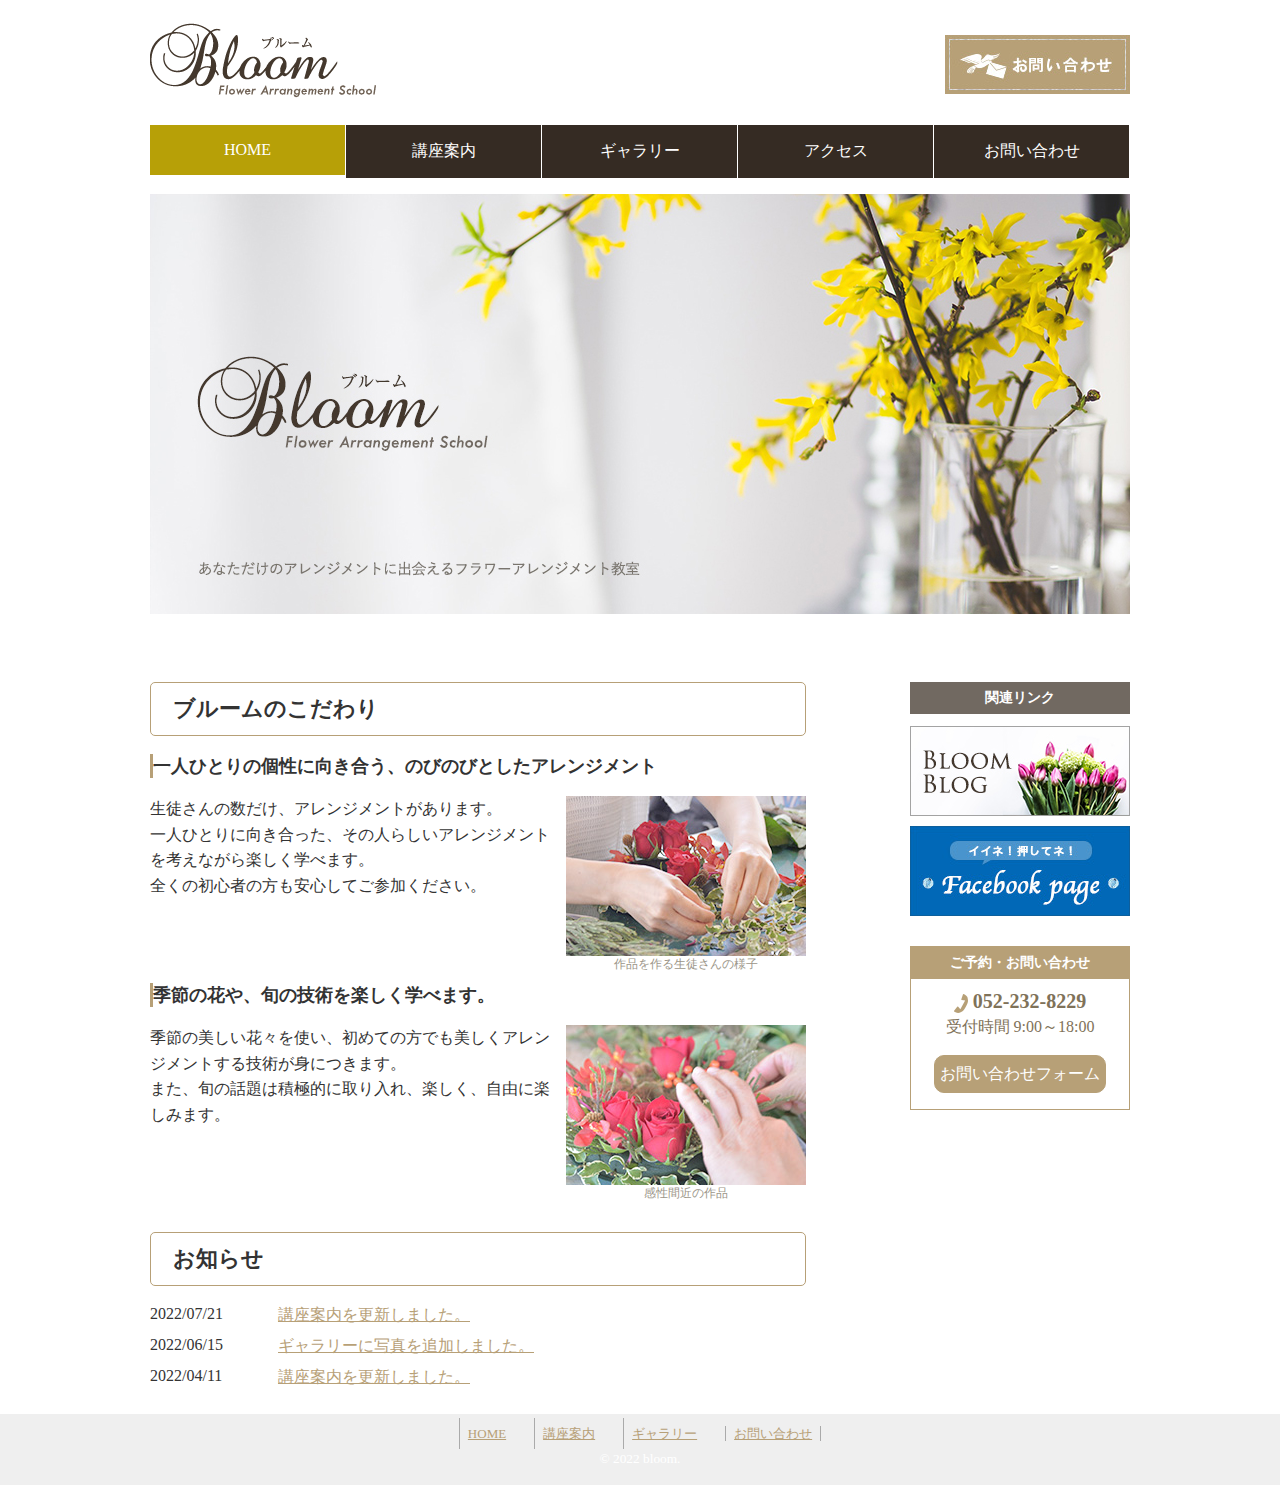
<file: website.html/index.html>
<!DOCTYPE html>
<html lang="ja">
<head>
    <meta charset="UTF-8">
    <meta http-equiv="X-UA-Compatible" content="IE=edge">
    <meta name="viewport" content="width=device-width, initial-scale=1.0">
    <title>フラワーアレンジメント教室 Bloom</title>
    <link rel="stylesheet" href="css/style.css">
</head>
<body>

    <!-- ヘッダー -->
    <header>
        <h1><a href="index.html"><img src="images/logo.png" alt="フラワーアレンジメント教室ブルーム"></h1></a>
        <div id="header_contact"><a href="contact.html"><img src="images/btn_contact.jpg" alt="お問い合わせ"></a></div>
        <nav id="global_navi">
            <ul>
                <li class="current"><a href="index.html">HOME</a></li>
                <li><a href="course.html">講座案内</a></li>
                <li><a href="gallery.html">ギャラリー</a></li>
                <li><a href="access.html">アクセス</a></li>
                <li><a href="contact.html">お問い合わせ</a></li>
            </ul>
        </nav>
    </header>
    <!--/ヘッダー-->

    <!-- メインビジュアル -->
    <div id="main_visual">
        <p><img src="images/main_visual.jpg" alt="あなただけのアレンジメントに出会えるフラワーアレンジメント教室"></p>
    </div>
    <!-- メインビジュアル -->
    <!--wrapper-->
    <div id="wrapper">
        <!-- メイン -->
        <div id="main">
            <section id="point">
                <h2>ブルームのこだわり</h2>
                <section>
                    <h3>一人ひとりの個性に向き合う、のびのびとしたアレンジメント</h3>
                    <figure>
                        <img src="images/photo01.jpg" alt="こだわり1">
                        <figcaption>作品を作る生徒さんの様子</figcaption>
                    </figure>
                    <p>生徒さんの数だけ、アレンジメントがあります。<br>
                    一人ひとりに向き合った、その人らしいアレンジメントを考えながら楽しく学べます。<br>
                    全くの初心者の方も安心してご参加ください。</p>
                </section>
                <section>
                    <h3>季節の花や、旬の技術を楽しく学べます。</h3>
                    <figure>
                        <img src="images/photo02.jpg" alt="こだわり2">
                        <figcaption>感性間近の作品</figcaption>
                    </figure>
                    <p>季節の美しい花々を使い、初めての方でも美しくアレンジメントする技術が身につきます。<br>
                    また、旬の話題は積極的に取り入れ、楽しく、自由に楽しみます。</p>
                </section>
            </section>
            <section id="news">
                    <h2>お知らせ</h2>
                    <dl>
                        <dt>2022/07/21</dt>
                        <dd><a href="course.html">講座案内を更新しました。</a></dd>
                        <dt>2022/06/15</dt>
                        <dd><a href="gallery.html">ギャラリーに写真を追加しました。</a></dd>
                        <dt>2022/04/11</dt>
                        <dd><a href="course.html">講座案内を更新しました。</a></dd>
                    </dl>
            </section>
        </div>
        <!-- メイン -->

        <!-- サイド -->
        <aside id="sidebar">
            <section id="side_banner">
                <h2>関連リンク</h2>
                <ul>
                    <li><a href="#" target="_blank"><img src="images/banner01.jpg" alt="ブルームブログ"></a></li>
                    <li><a href="https://www.facebook.com/" target="_blank"><img src="images/banner02.jpg" alt="facebookページ"></a></li>
                </ul>
            </section>
            <section id="side_contact">
                <h2>ご予約・お問い合わせ</h2>
                <address><img src="images/mark_tel.png" alt="tel">052-232-8229</address>
                <p>受付時間 9:00～18:00</p>
                <p><a href="contact.html" class="contact_button">お問い合わせフォーム</a></p>
            </section>
        </aside>
        <!-- サイド -->
    </div>
    <!--wrapper-->

    <!-- フッダー -->
    <footer>
        <nav id="footer_nav">
            <ul>
                <li class="current"><a href="index.html">HOME</a></li>
                <li><a href="course.html">講座案内</a></li>
                <li><a href="gallery.html">ギャラリー</a></li>
                <li><a href="contact.html">お問い合わせ</a></li>
            </ul>
            <small>&copy; 2022 bloom.</small>
    </footer>
    <!-- フッダー -->


</body>
</html>
</file>
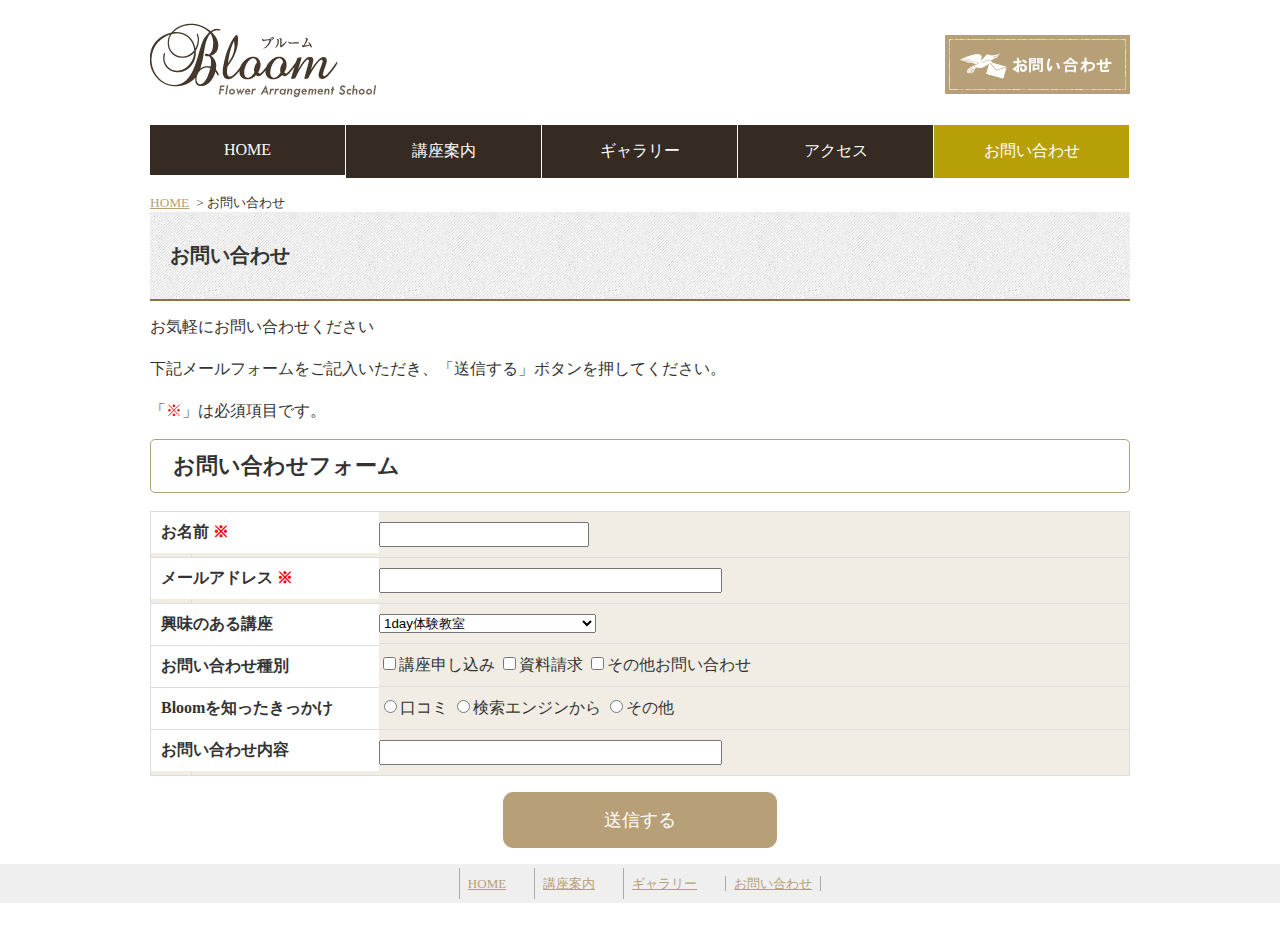
<file: website.html/contact.html>
<!DOCTYPE html>
<html lang="ja">
<head>
<meta charset="UTF-8">
<title>お問い合わせ｜フラワーアレンジメント教室 Bloom</title>
<link rel="stylesheet" href="css/style.css">
</head>
<body>

  <!--ヘッダー-->
  <header>
    <h1><a href="index.html"><img src="images/logo.png" alt="フラワーアレンジメント教室ブルーム" ></a></h1>
    <div id="header_contact"><a href="contact.html"><img src="images/btn_contact.jpg" alt="お問い合わせ"></a></div>
    <nav id="global_navi">
      <ul>
        <li><a href="index.html">HOME</a></li>
        <li><a href="course.html">講座案内</a></li>
        <li><a href="gallery.html">ギャラリー</a></li>
        <li><a href="access.html">アクセス</a></li>
        <li class="current"><a href="contact.html">お問い合わせ</a></li>
      </ul>
    </nav>
  </header>
  <!--/ヘッダー-->

  <!--wrapper-->
  <div id="wrapper">
    <!--メイン-->
    <div id="main">
      <!-- パンくずリスト -->
      <div id="breadcrumb">
        <ol>
          <li><a href="index.html">HOME</a></li>
          <li>お問い合わせ</li>
        </ol>
      </div>
      <!-- パンくずリスト -->
      <article>
        <h1>お問い合わせ</h1>
        <p class="lead">お気軽にお問い合わせください</p>
        <p>下記メールフォームをご記入いただき、「送信する」ボタンを押してください。</p>
        <p>「<span class="must">※</span>」は必須項目です。</p>
        <section>
          <h2>お問い合わせフォーム</h2>
          <form id="entry">
            <dl>
              <dt>お名前 <span class="must">※</span></dt>
              <dd><input type="text" name="name" id="name"></dd> 
              <dt>メールアドレス <span class="must">※</span></dt>
              <dd><input type="text" name="email" id="email"></dd> 
              <dt>興味のある講座</dt>
              <dd><select name="interest" id="interest">
                <option value="1day体験教室">1day体験教室</option>
                <option value="ブライダル・フラワーアート教室">ブライダル・フラワーアート教室</option>
                <option value="資格取得講座">資格取得講座</option>
              </select></dd>
              <dt>お問い合わせ種別</dt>
              <dd>
                <label><input type="checkbox" name="category" id="category" value="講座申し込み">講座申し込み</label>
                <label><input type="checkbox" name="category" id="category2" value="資料請求">資料請求</label>
                <label><input type="checkbox" name="category" id="category3" value="その他お問い合わせ">その他お問い合わせ</label></dd>
              <dt>Bloomを知ったきっかけ</dt>
              <dd>
                <label><input type="radio" name="questionnaire" id="questionnaire" value="口コミ">口コミ</label>
                <label><input type="radio" name="questionnaire" id="questionnaire2" value="検索エンジンから">検索エンジンから</label>
                <label><input type="radio" name="questionnaire" id="questionnaire3" value="その他">その他</label>
              </dd>
              <dt>お問い合わせ内容</dt>
              <dd><input type="text" name="inquiry" id="inquiry"></dd>
            </dl>
            <p id="submit_button_cover">
              <input type="submit" id="submit_button" value="送信する">
            </p>
          </form>
        </section>
      </article>
    </div>
    <!--/メイン-->
  </div>
  <!--/wrapper-->

  <!--フッター-->
  <footer>
    <div id="footer_nav">
      <ul>
        <li class="current"><a href="index.html">HOME</a></li>
        <li><a href="course.html">講座案内</a></li>
        <li><a href="gallery.html">ギャラリー</a></li>
        <li><a href="contact.html">お問い合わせ</a></li>
    </ul>
    </div>
    <small>&copy; 2015 Bloom.</small>
  </footer>
  <!--/フッター-->

</body>
</html>
</file>
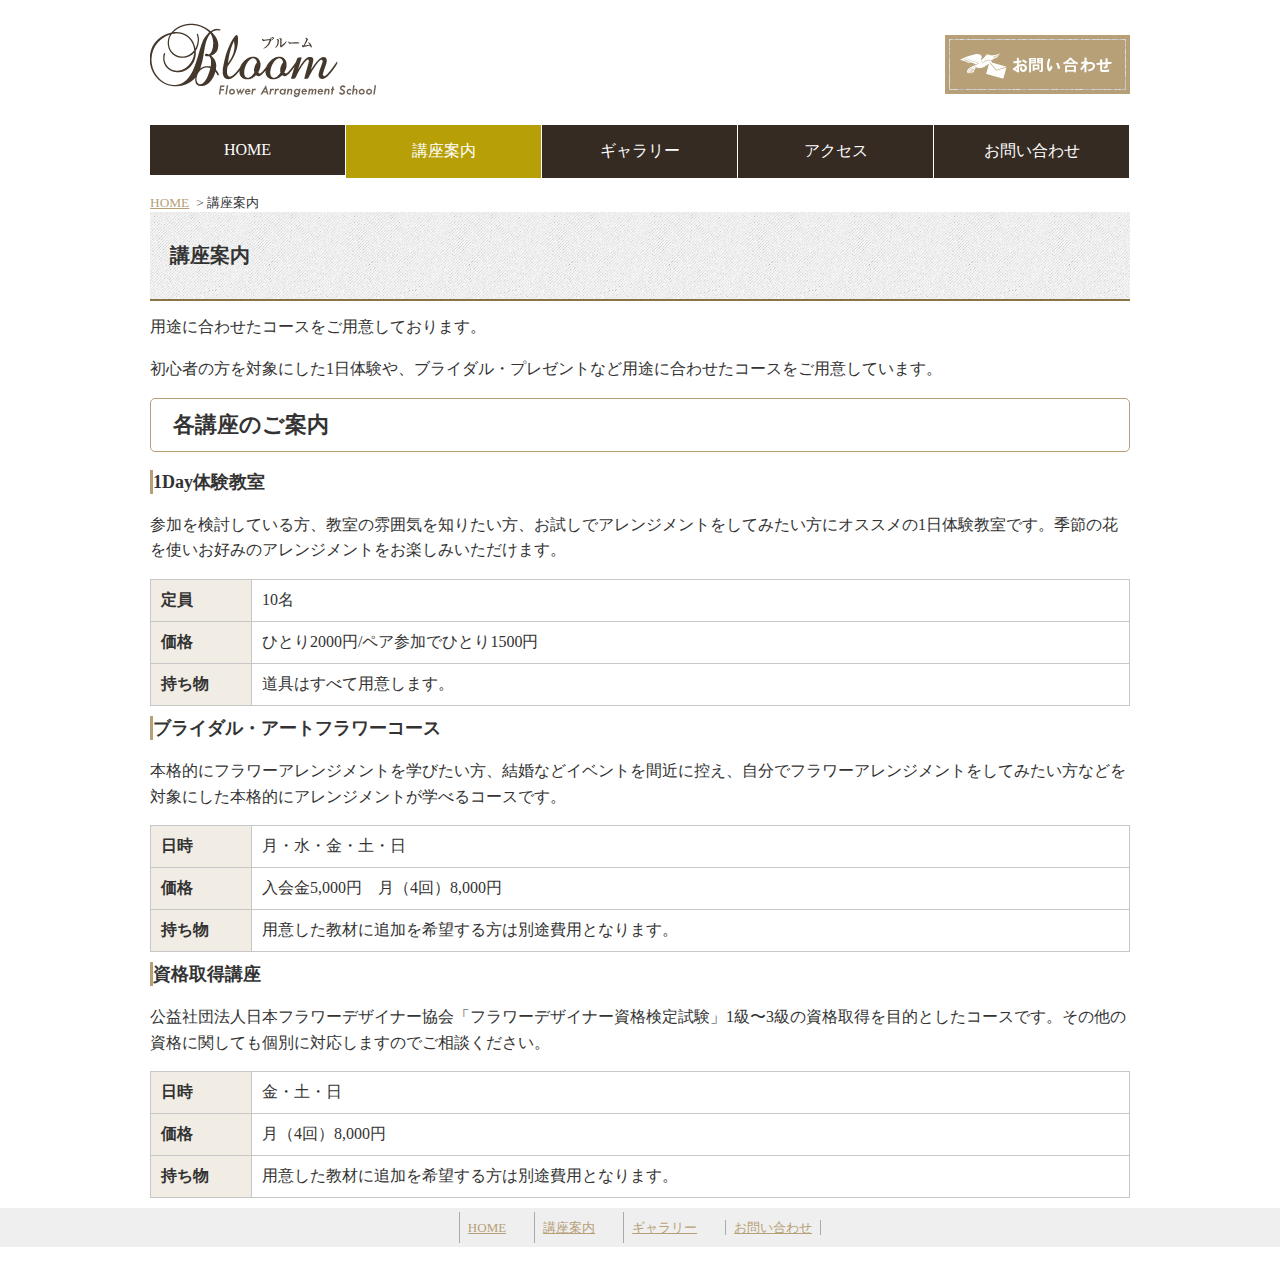
<file: website.html/course.html>
<!DOCTYPE html>
<html lang="ja">
<head>
<meta charset="UTF-8">
<title>講座案内｜フラワーアレンジメント教室 Bloom</title>
<link rel="stylesheet" href="css/style.css">
</head>
<body>

  <!--ヘッダー-->
  <header>
    <h1><a href="index.html"><img src="images/logo.png" alt="フラワーアレンジメント教室ブルーム" ></a></h1>
    <div id="header_contact"><a href="contact.html"><img src="images/btn_contact.jpg" alt="お問い合わせ"></a></div>
    <nav id="global_navi">
      <ul>
        <li><a href="index.html">HOME</a></li>
        <li class="current"><a href="course.html">講座案内</a></li>
        <li><a href="gallery.html">ギャラリー</a></li>
        <li><a href="access.html">アクセス</a></li>
        <li><a href="contact.html">お問い合わせ</a></li>
      </ul>
    </nav>
  </header>
  <!--/ヘッダー-->

  <!--wrapper-->
  <div id="wrapper">
    <!--メイン-->
    <div id="main">
      <!-- パンくずリスト -->
      <div id="breadcrumb">
        <ol>
          <li><a href="index.html">HOME</a></li>
          <li>講座案内</li>
        </ol>
      </div>
      <!-- パンくずリスト -->
      <article id="course">        
        <h1>講座案内</h1>
        <p class="lead">用途に合わせたコースをご用意しております。</p>
        <p>初心者の方を対象にした1日体験や、ブライダル・プレゼントなど用途に合わせたコースをご用意しています。</p>
        <section>
          <h2>各講座のご案内</h2>
          <section>
            <h3>1Day体験教室</h3>
            <p>参加を検討している方、教室の雰囲気を知りたい方、お試しでアレンジメントをしてみたい方にオススメの1日体験教室です。季節の花を使いお好みのアレンジメントをお楽しみいただけます。</p>
            <table>
              <tr>
                <th>定員</th>
                <td>10名</td>
              </tr>
              <tr>
                <th>価格</th>
                <td>ひとり2000円/ペア参加でひとり1500円</td>
              </tr>
              <tr>
                <th>持ち物</th>
                <td>道具はすべて用意します。</td>
              </tr>
            </table>
          </section>
          <section>
            <h3>ブライダル・アートフラワーコース</h3>
            <p>本格的にフラワーアレンジメントを学びたい方、結婚などイベントを間近に控え、自分でフラワーアレンジメントをしてみたい方などを対象にした本格的にアレンジメントが学べるコースです。</p>
            <table>
              <tr>
                <th>日時</th>
                <td>月・水・金・土・日</td>
              </tr>
              <tr>
                <th>価格</th>
                <td>入会金5,000円　月（4回）8,000円</td>
              </tr>
              <tr>
                <th>持ち物</th>
                <td>用意した教材に追加を希望する方は別途費用となります。</td>
              </tr>
            </table>
          </section>
          <section>
            <h3>資格取得講座</h3>
            <p>公益社団法人日本フラワーデザイナー協会「フラワーデザイナー資格検定試験」1級〜3級の資格取得を目的としたコースです。その他の資格に関しても個別に対応しますのでご相談ください。</p>
            <table>
              <tr>
                <th>日時</th>
                <td>金・土・日</td>
              </tr>
              <tr>
                <th>価格</th>
                <td>月（4回）8,000円</td>
              </tr>
              <tr>
                <th>持ち物</th>
                <td>用意した教材に追加を希望する方は別途費用となります。</td>
              </tr>
            </table>
          </section>
        </section>        
      </article>
    </div>
    <!--/メイン-->
  </div>
  <!--/wrapper-->

  <!--フッター-->
  <footer>
    <div id="footer_nav">
      <ul>
        <li class="current"><a href="index.html">HOME</a></li>
        <li><a href="course.html">講座案内</a></li>
        <li><a href="gallery.html">ギャラリー</a></li>
        <li><a href="contact.html">お問い合わせ</a></li>
    </ul>
    </div>
    <small>&copy; 2015 Bloom.</small>
  </footer>
  <!--/フッター-->
</body>
</html>
</file>
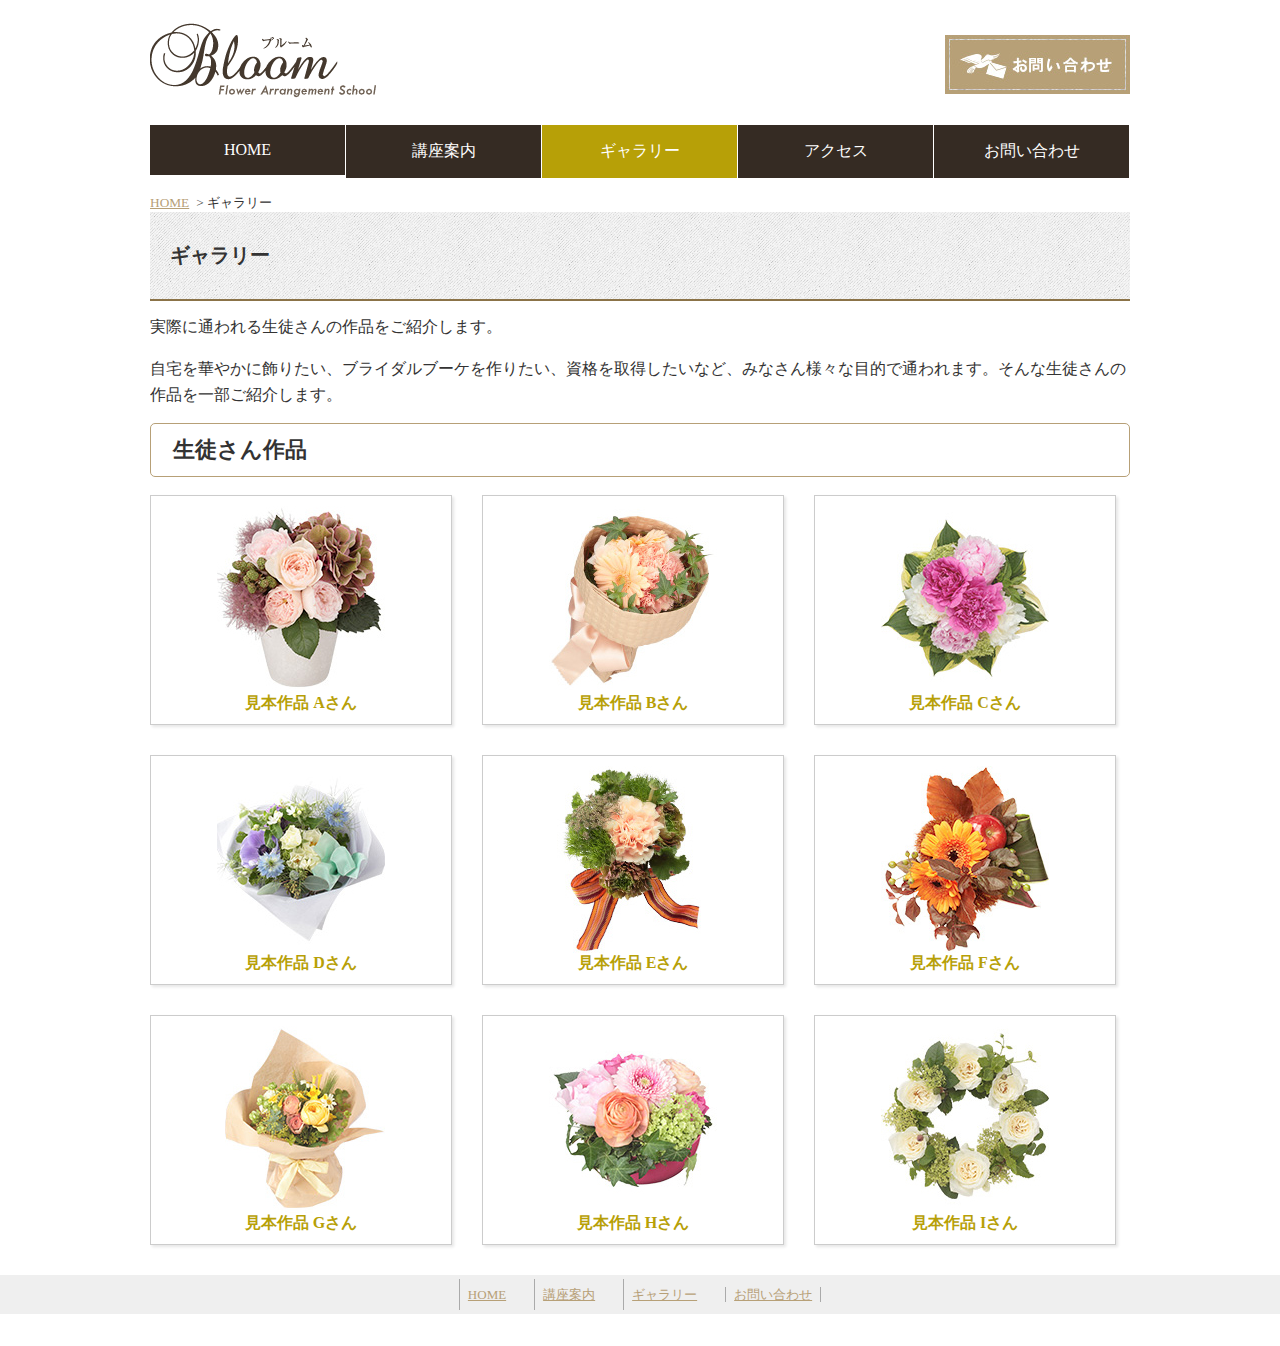
<file: website.html/gallery.html>
<!DOCTYPE html>
<html lang="ja">
<head>
<meta charset="UTF-8">
<title>ギャラリー｜フラワーアレンジメント教室 Bloom</title>
<link rel="stylesheet" href="css/style.css">
</head>
<body>

  <!--ヘッダー-->
  <header>
    <h1><a href="index.html"><img src="images/logo.png" alt="フラワーアレンジメント教室ブルーム" ></a></h1>
    <div id="header_contact"><a href="contact.html"><img src="images/btn_contact.jpg" alt="お問い合わせ"></a></div>
    <nav id="global_navi">
      <ul>
        <li><a href="index.html">HOME</a></li>
        <li><a href="course.html">講座案内</a></li>
        <li class="current"><a href="gallery.html">ギャラリー</a></li>
        <li><a href="access.html">アクセス</a></li>
        <li><a href="contact.html">お問い合わせ</a></li>
      </ul>
    </nav>
  </header>
  <!--/ヘッダー-->

  <!--wrapper-->
  <div id="wrapper">
  	<!--メイン-->
    <div id="main">
      <!-- パンくずリスト -->
      <div id="breadcrumb">
        <ol>
          <li><a href="index.html">HOME</a></li>
          <li>ギャラリー</li>
        </ol>
      </div>
      <!-- パンくずリスト -->
      <article>
        <h1>ギャラリー</h1>
        <p class="lead">実際に通われる生徒さんの作品をご紹介します。</p>
        <p>自宅を華やかに飾りたい、ブライダルブーケを作りたい、資格を取得したいなど、みなさん様々な目的で通われます。そんな生徒さんの作品を一部ご紹介します。</p>
        <section id="gallery">
          <h2>生徒さん作品</h2>
          <ul>
            <li><img src="images/item01.jpg" alt="見本作品 Aさん"><br>
              見本作品 Aさん</li>
            <li><img src="images/item02.jpg" alt="見本作品 Bさん"><br>
              見本作品 Bさん</li>
            <li><img src="images/item03.jpg" alt="見本作品 Cさん"><br>
              見本作品 Cさん</li>
            <li><img src="images/item04.jpg" alt="見本作品 Dさん"><br>
              見本作品 Dさん</li>
            <li><img src="images/item05.jpg" alt="見本作品 Eさん"><br>
              見本作品 Eさん</li>
            <li><img src="images/item06.jpg" alt="見本作品 Fさん"><br>
              見本作品 Fさん</li>
            <li><img src="images/item07.jpg" alt="見本作品 Gさん"><br>
              見本作品 Gさん</li>
            <li><img src="images/item08.jpg" alt="見本作品 Hさん"><br>
              見本作品 Hさん</li>
            <li><img src="images/item09.jpg" alt="見本作品 Iさん"><br>
              見本作品 Iさん</li>
          </ul>
        </section>
      </article>
    </div>
    <!--/メイン-->
  </div>
  <!--/wrapper-->

  <!--フッター-->
  <footer>
    <div id="footer_nav">
      <ul>
        <li class="current"><a href="index.html">HOME</a></li>
        <li><a href="course.html">講座案内</a></li>
        <li><a href="gallery.html">ギャラリー</a></li>
        <li><a href="contact.html">お問い合わせ</a></li>
    </ul>
    </div>
    <small>&copy; 2015 Bloom.</small>
  </footer>
  <!--/フッター-->

</body>
</html>
</file>
<file: website.html/css/style.css>
@charset "utf-8";

/* 共通部分CSS */
body {
margin: 0;
padding: 0 ;
color: #333;
}

a:link { color: #b7a077; }
a:visited {color: #a8a8a8; }
a:hover {
color: #988564;
font-weight: bold;
text-decoration: none;
}
a:hover img { opacity: 0.7; }

h1, h2, h3, h4, h5, h6 { margin-top: 0; }

p {
    margin-top: 0;
    line-height: 1.6;
}

img {vertical-align: bottom; }

#main h1 {
    background-image: url(../images/header_bg.jpg);
    padding: 30px 30px 30px 20px;
    font-size: 20px;
    border-bottom: solid 2px #8b7348;
}

#main h2 {
    font-size: 22px;
    border: 1px solid #b7a077;
    padding: 11px 22px;
    border-radius: 5px
}

#main h3 {
    font-size: 18px;
    border-left: solid 3px #b7a077;
    padding: 4px, 9px, 4px, 14px;
}

header {
    width: 980px;
    margin: 0 auto;
}

header h1 {
    float: left;
    margin: 5px 0 10px;
}

header #header_contact {
    float: right;
    margin: 35px 0 0;
    }

#global_navi {
    width: 980px;
    clear: both;
    overflow: hidden;
    margin: 16px auto;
}

#global_navi ul {
    list-style: none;
    margin: 0;
    padding: 0;
}

#global_navi ul li {
    width: 195px;
    float: left;
    margin-right: 1px;
    text-align: center;
}

#global_navi ul li a {
    display: block;
    padding: 16px;
    background-color:  #352b23;
    color: #fff;
    text-decoration: none;    
}

#global_navi ul li.current a {
    background-color: #b7a007;
}

#global_navi ul li a:hover {
    background-color: #8c7a5b;
}

#wrapper {
    width: 980px;
    margin: 0 auto;
    overflow: hidden;
}

#main {
    width: 730;
    float: left;
}
#sidebar {
    width: 220px;
    float: right;
}

#side_banner { margin-bottom: 30px; }

#side_banner h2 {
    background-color: #716961;
    color: #fff;
    padding: 7px;
    font-size: 14px;
    text-align: center;
}

#side_banner ul {
    list-style: none;
    margin: 0;
    padding: 0;
}
#side_banner ul li { margin-bottom: 10px; }

#side_contact { margin-bottom: 30px; }

#side_contact {
    border: 1px solid #b7a077;
    color: #7f7259;
    text-align: center;
}

#side_contact h2 {
    background-color: #b7a077;
    color: #fff;
    padding: 7px;
    font-size: 14px;
}

#side_contact address {
    font-weight: bold;
    font-size: 20px;
    font-style: normal;
}

#side_contact address img {
    vertical-align: middle;
    margin-right: 5px;
}

#side_contact .contact_button {
    display: block;
    width: 160px ;
    text-align: center;
    text-decoration: none;
    background-color: #b7a077;
    border: solid 1px #b7a077;
    padding: 5px ;
    margin: 0 auto ;
    border-radius: 10px;
    color: #fff;
}

#side_contact .contact_button:hover { opacity: 0.8; }

#breadcrumb { font-size: smaller; }

#breadcrumb ol {
    list-style: none;
    margin: 0;
    padding: 0;
}

#breadcrumb ol li { display: inline; }

#breadcrumb ol li::after {
    content: ">";
    padding-left: 7px;
} 

#breadcrumb ol li:last-child::after { content: none; }

footer {
    text-align: center;
    clear: both;
}

footer #footer_nav {
    background-color:  #efefef;
    padding: 10px 0;
}

footer #footer_nav ul {
    list-style: none;
    margin: 0;
    padding: 0;
}

footer #footer_nav li {
    display: inline;
    border-left: solid 1px #aaa;
    margin: 8px; 
    padding: 8px;
    font-size: small;
}

footer #footer_nav li:last-child {
    border-right: solid 1px #aaa;
    padding: 0 8px;
}

footer small {
    display: block;
    padding: 8px 0;
    color: #fff;
}
/* 共通部分CSS終 */


/* indexCSS */
#main_visual {
    width: 980px;
    height: 440px;
    margin: 0 auto 48px;
}

#point { margin-bottom: 30px; }

#point section {
    margin-bottom: 10px;
    overflow: hidden;
}

#point figure {
    float: right;
    margin:0 0 0 16px;
}

#point figcaption {
    font-size: 12px;
    color: #9c9689;
    text-align: center;
}

#news dl { overflow: hidden; } 

#news dt {
    width: 8em;
    float: left;
    margin-bottom: 10px;
    clear: both;
}

#news dd {
    margin-left: 8em;
    margin-bottom: 10px;
}
/* indexCSS終 */


/* courseCSS */
#course table {
    width: 100%;
    border-collapse: collapse;
    margin-bottom: 10px;
}

#course th, #course td {
    border: 1px solid #c7c7c7;
    padding: 10px;
}

#course th { 
    background-color: #f1ede4; 
    text-align: left;
    width: 5em;
}
/* courseCSS 終*/


/* galleryCSS */
#gallery ul {
    list-style: none;
    margin: 0;
    padding: 0;
}

#gallery ul li {
    width: 300px;
    margin: 0 30px 30px 0;
    padding: 10px 0;
    border: solid 1px #ccc;
    float: left;
    text-align: center;
    color: #b7a007;
    font-weight: bold;
    box-shadow: 2px 2px 3px rgba(0,0,0,0.1);
}

#gallery ul li:nth-child(3n) {
    margin-right: 0;
}
/* galleryCSS 終*/


/* contactCSS */
#entry {
    width: 980px;
    padding: 0 auto;
}

#entry dl {
    background-color: #f1ede4;
    border: solid 1px #ddd;
    border-top: 0;
}

#entry dl dt, #entry dl dd {
    padding: 10px;
    border-top: 1px solid #ddd;
}

#entry dl dt {
    width: 13em;
    float: left;
    clear: both;
    font-weight: bold;
    background-color: #fff;
}

#entry dl dd{
    border-left: 1px solid #ddd;
}

.must { color: #f00;}

#entry #name { 
    width: 15em;
    padding: 3px;
}

#entry #email {
    width: 25em;
    padding: 3px;
}

#entry #category2,
#entry #category3,
#entry #questionnaire2,
#entry #questionnaire3{
    margin: left 15px;
}

#entry #inquiry {
    width: 25em;
    padding: 3px;
}

#entry #submit_button_cover {
    text-align: center;
}

#entry #submit_button {
    background-color: #b7a077;
    border: 1px solid #b7a077;
    padding: 15px 100px;
    border-radius: 10px;
    font-size: 18px;
    color: #fff;
}

#entry #submit_button:hover {
    opacity: 0.8;
}
/* contactCSS 終*/
</file>
